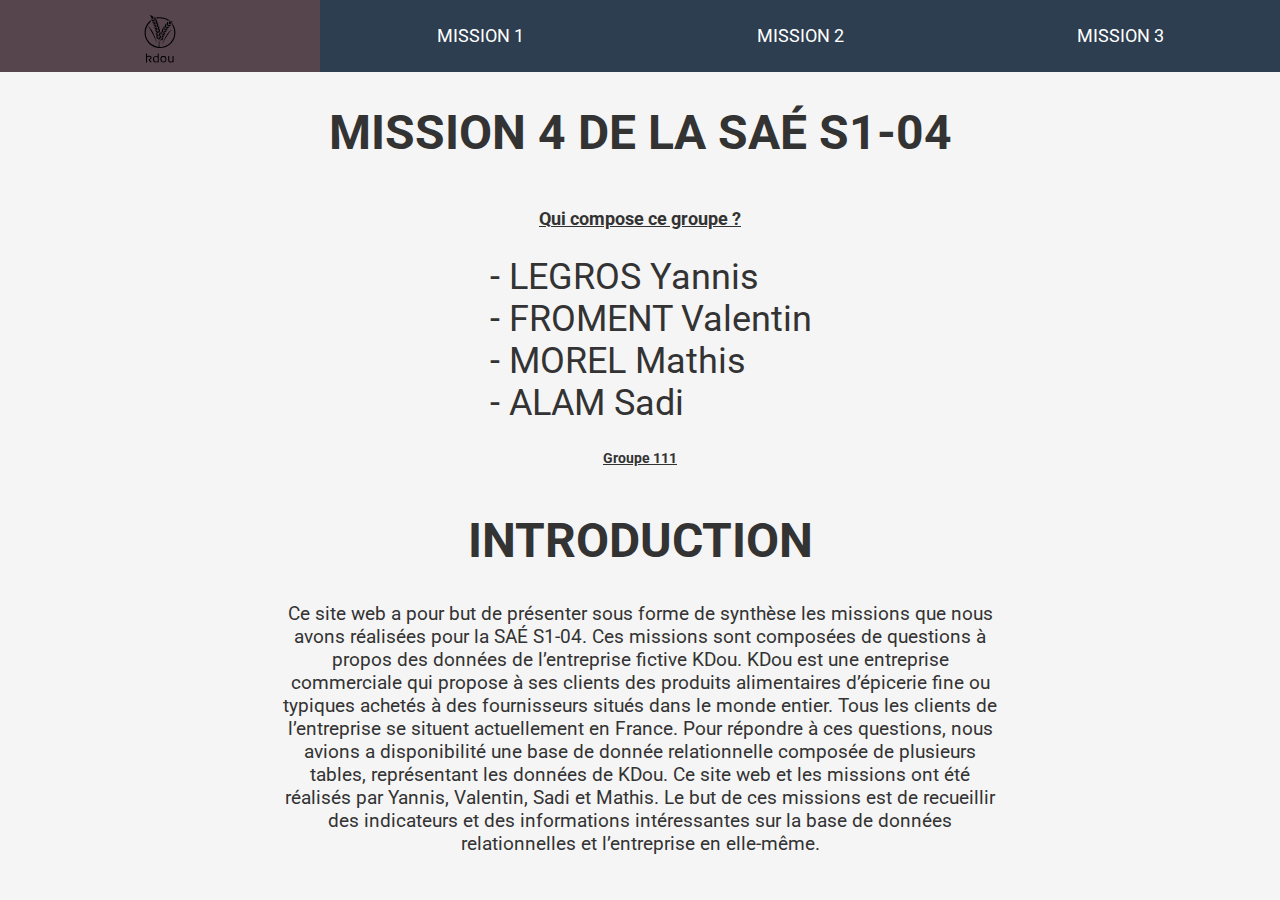
<file: index.html>
<!DOCTYPE html>
<html lang="fr">

<head>
  <meta charset="UTF-8" />
  <link rel="stylesheet" href="asset/css/style.css" />
  <title>Mission 4 de la SAÉ S1-04</title>
</head>

<body>
  <header>
    <div class="menu">
      <ul>
        <li>
          <a href="index.html" class="titre">
            <img src="./asset/img/logo.svg" alt="logo" height="75" width="200" />
          </a>
        </li>
        <li><a href="mission1.html">Mission 1</a></li>
        <li><a href="mission2.html">Mission 2</a></li>
        <li><a href="mission3.html">Mission 3</a></li>
      </ul>
    </div>
  </header>
  <section>
    <h1>Mission 4 de la SAÉ S1-04</h1>
    <h2>Qui compose ce groupe ?</h2>
    <ul>
      <li class="liste">LEGROS Yannis</li>
      <li class="liste">FROMENT Valentin</li>
      <li class="liste">MOREL Mathis</li>
      <li class="liste">ALAM Sadi</li>
    </ul>
    <h3>Groupe 111</h3>
    <h1>Introduction</h1>
    <section class="intro">
      Ce site web a pour but de présenter sous forme de synthèse les missions
      que nous avons réalisées pour la SAÉ S1-04. Ces missions sont composées
      de questions à propos des données de l’entreprise fictive KDou. KDou est
      une entreprise commerciale qui propose à ses clients des produits
      alimentaires d’épicerie fine ou typiques achetés à des fournisseurs
      situés dans le monde entier. Tous les clients de l’entreprise se situent
      actuellement en France. Pour répondre à ces questions, nous avions a
      disponibilité une base de donnée relationnelle composée de plusieurs
      tables, représentant les données de KDou. Ce site web et les missions
      ont été réalisés par Yannis, Valentin, Sadi et Mathis. Le but de ces
      missions est de recueillir des indicateurs et des informations
      intéressantes sur la base de données relationnelles et l’entreprise en
      elle-même.
    </section>
  </section>
</body>

</html>
</file>
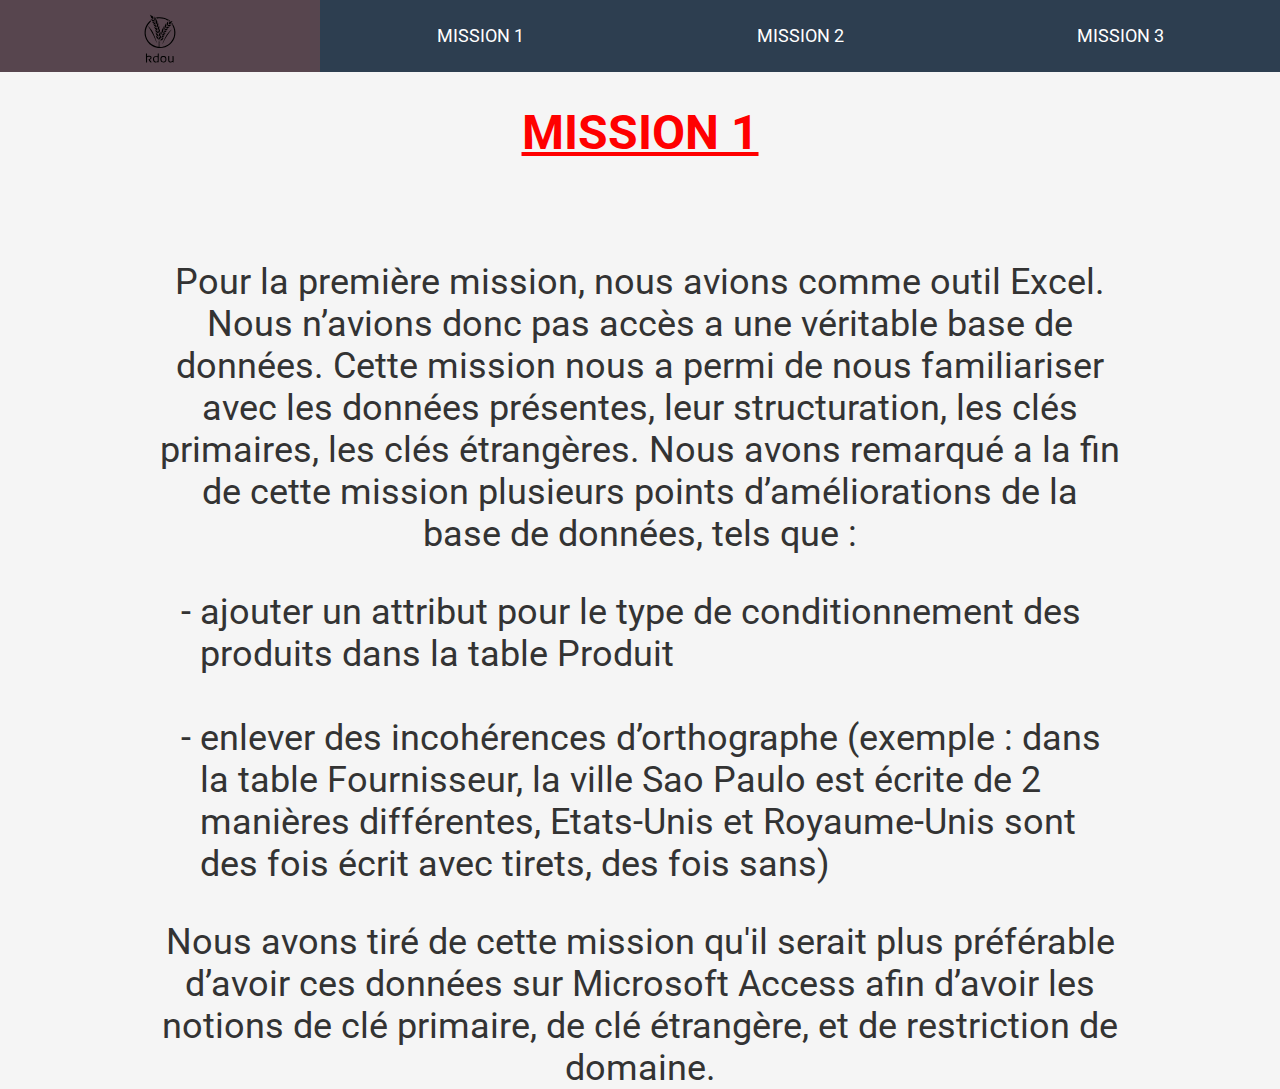
<file: mission1.html>
<!DOCTYPE html>
<html lang="fr">
  <head>
    <meta charset="UTF-8" />
    <link rel="stylesheet" href="asset/css/style.css" />
    <title>Mission 1</title>
  </head>
  <body>
    <header>
      <div class="menu">
        <ul>
          <li>
            <a href="index.html" class="titre">
              <img
                src="./asset/img/logo.svg"
                alt="logo"
                height="75"
                width="200"
              />
            </a>
          </li>
          <li><a href="mission1.html">Mission 1</a></li>
          <li><a href="mission2.html">Mission 2</a></li>
          <li><a href="mission3.html">Mission 3</a></li>
        </ul>
      </div>
    </header>
    <h1 class="titreMission">Mission 1</h1>
    <section class="mission">
      Pour la première mission, nous avions comme outil Excel. Nous n’avions
      donc pas accès a une véritable base de données. Cette mission nous a permi
      de nous familiariser avec les données présentes, leur structuration, les
      clés primaires, les clés étrangères. Nous avons remarqué a la fin de cette
      mission plusieurs points d’améliorations de la base de données, tels que :
      <ul>
        <li class="liste">
          ajouter un attribut pour le type de conditionnement des produits dans
          la table Produit
        </li>
        <br />
        <li class="liste">
          enlever des incohérences d’orthographe (exemple : dans la table
          Fournisseur, la ville Sao Paulo est écrite de 2 manières différentes,
          Etats-Unis et Royaume-Unis sont des fois écrit avec tirets, des fois
          sans)
        </li>
      </ul>

      Nous avons tiré de cette mission qu'il serait plus préférable d’avoir ces
      données sur Microsoft Access afin d’avoir les notions de clé primaire, de
      clé étrangère, et de restriction de domaine.
    </section>
  </body>
</html>
</file>
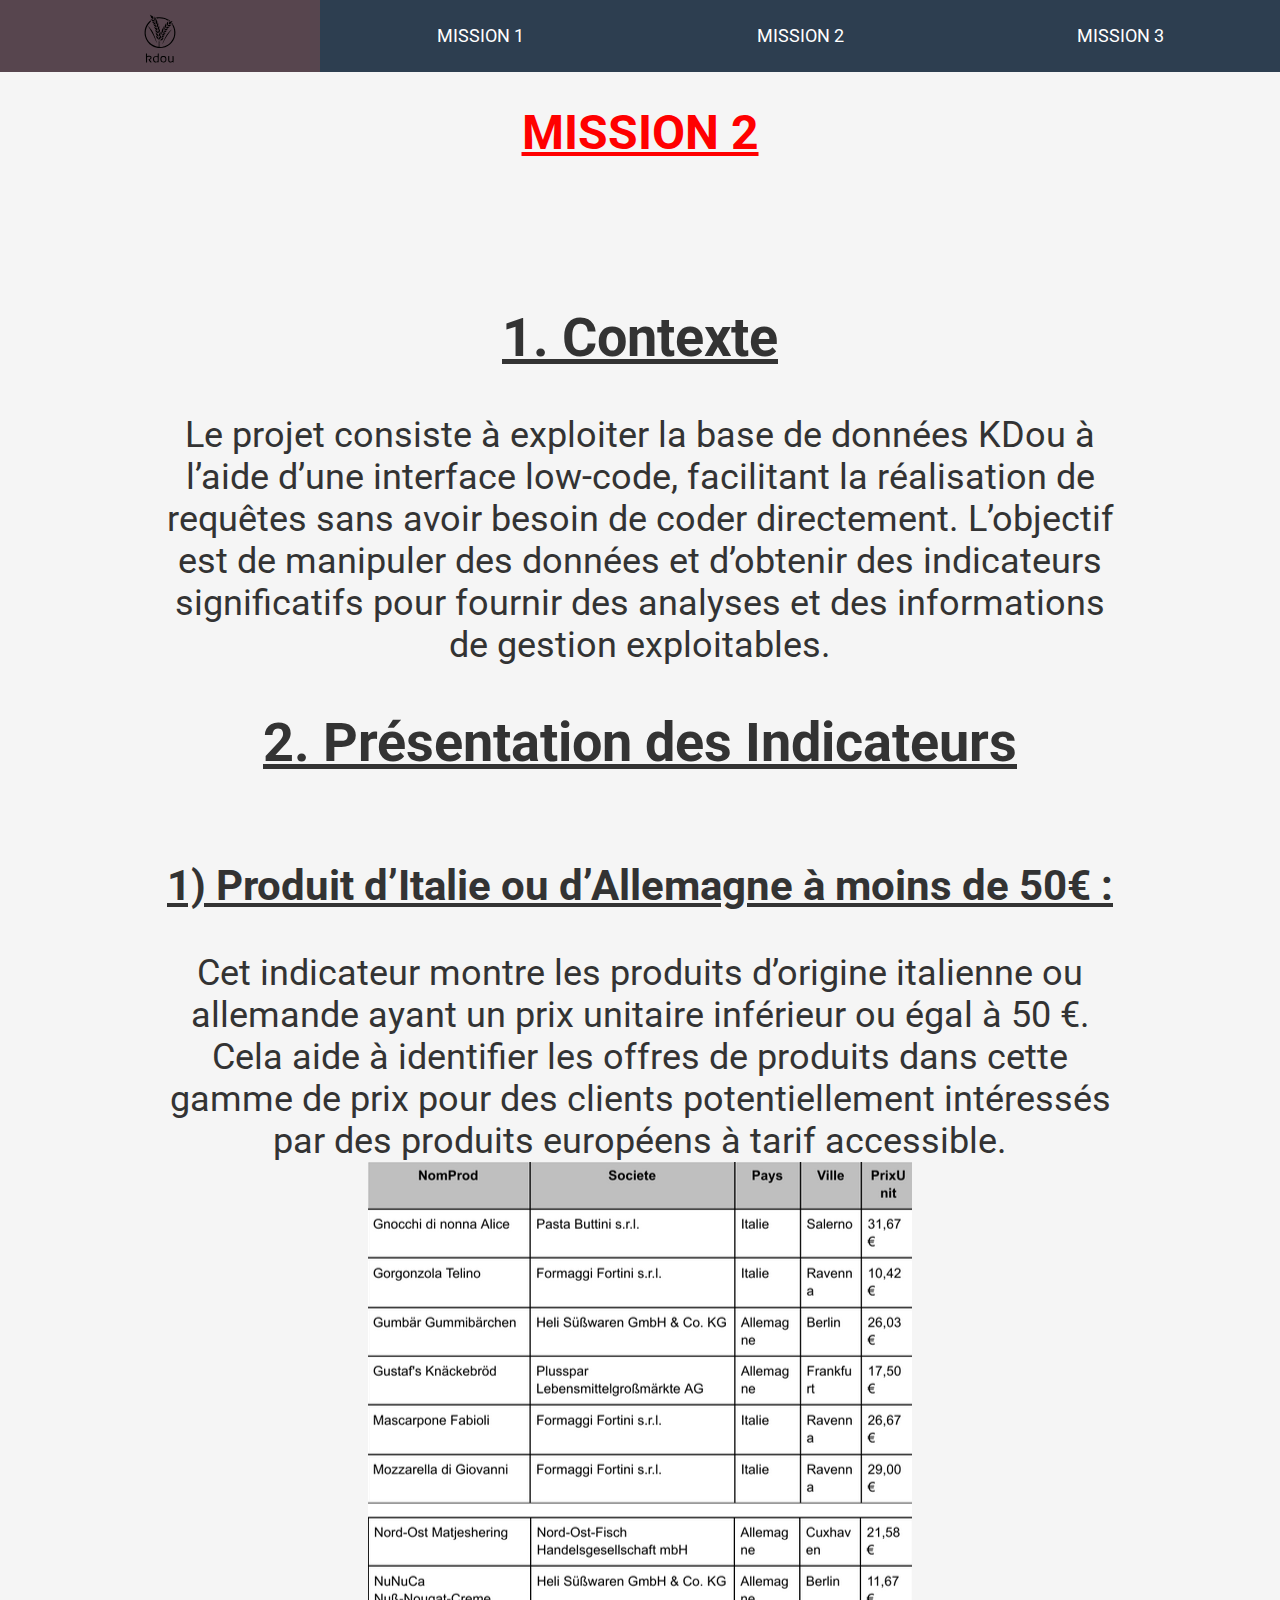
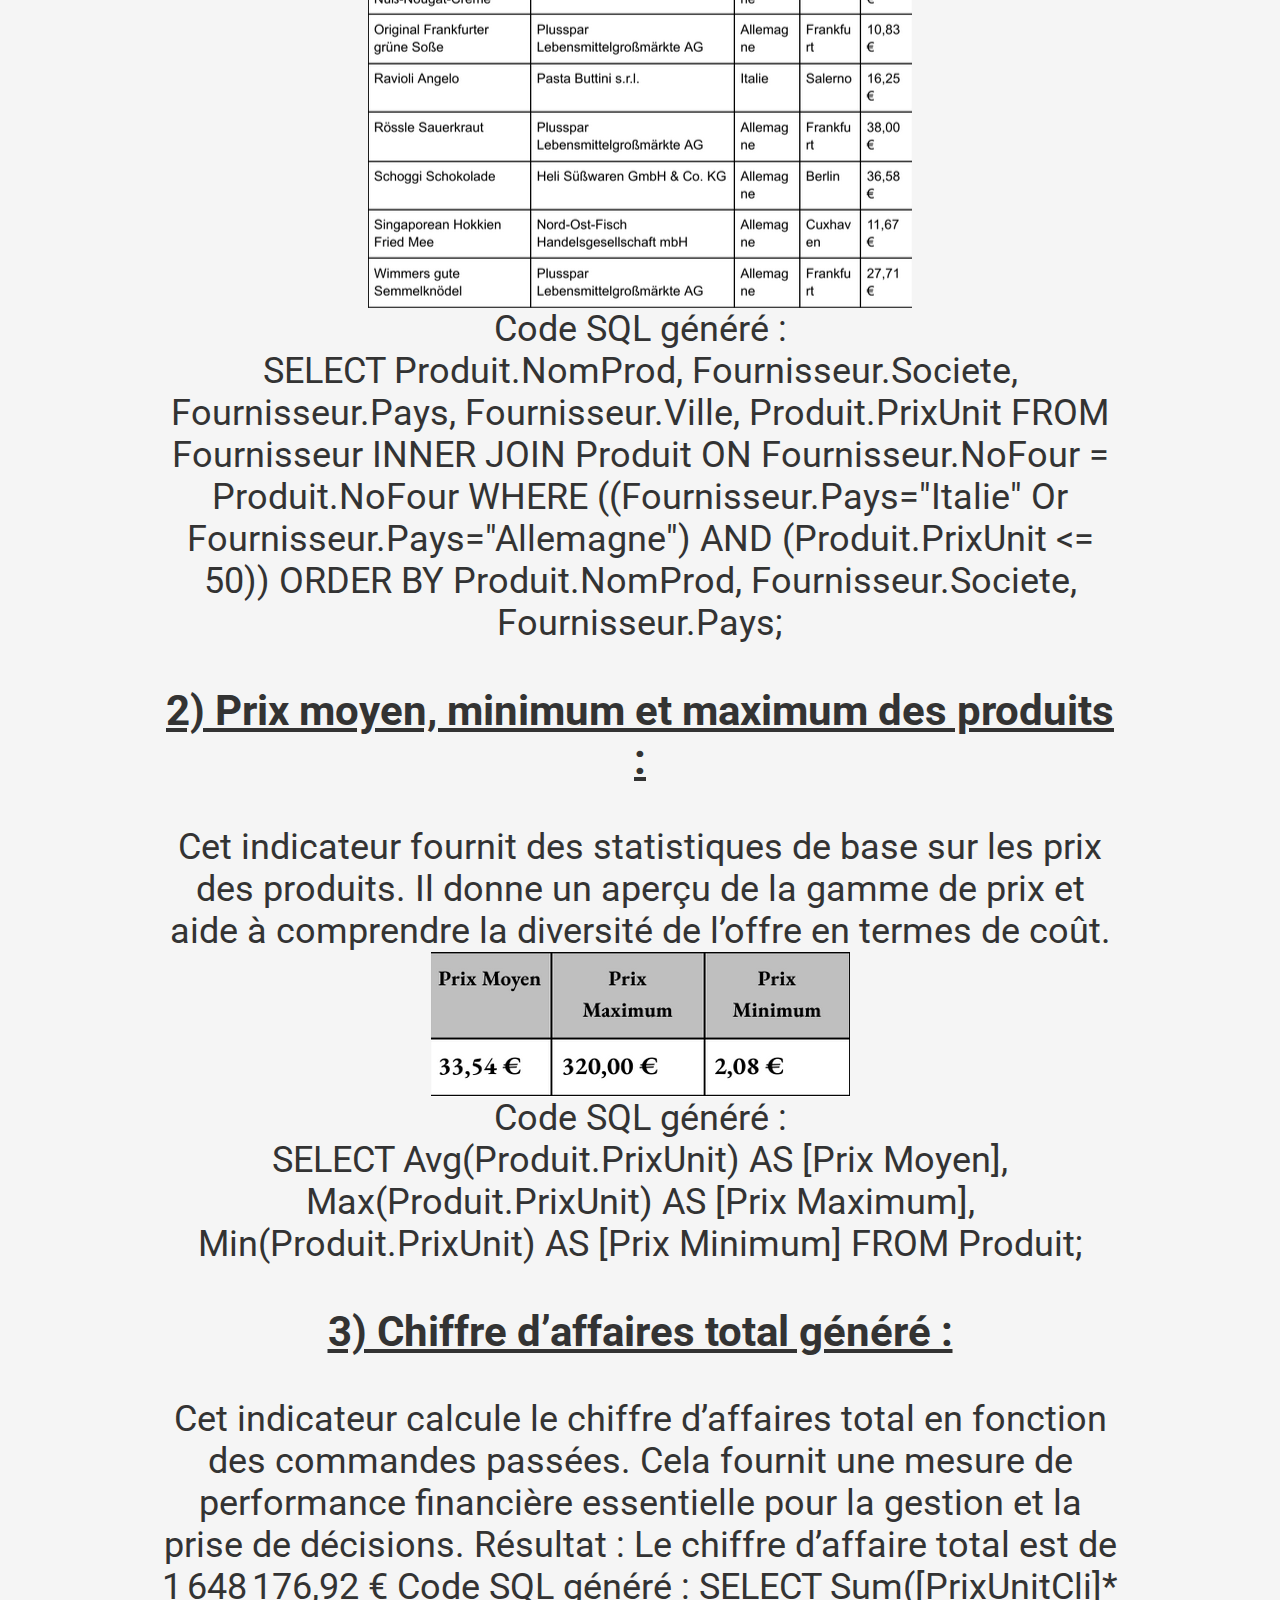
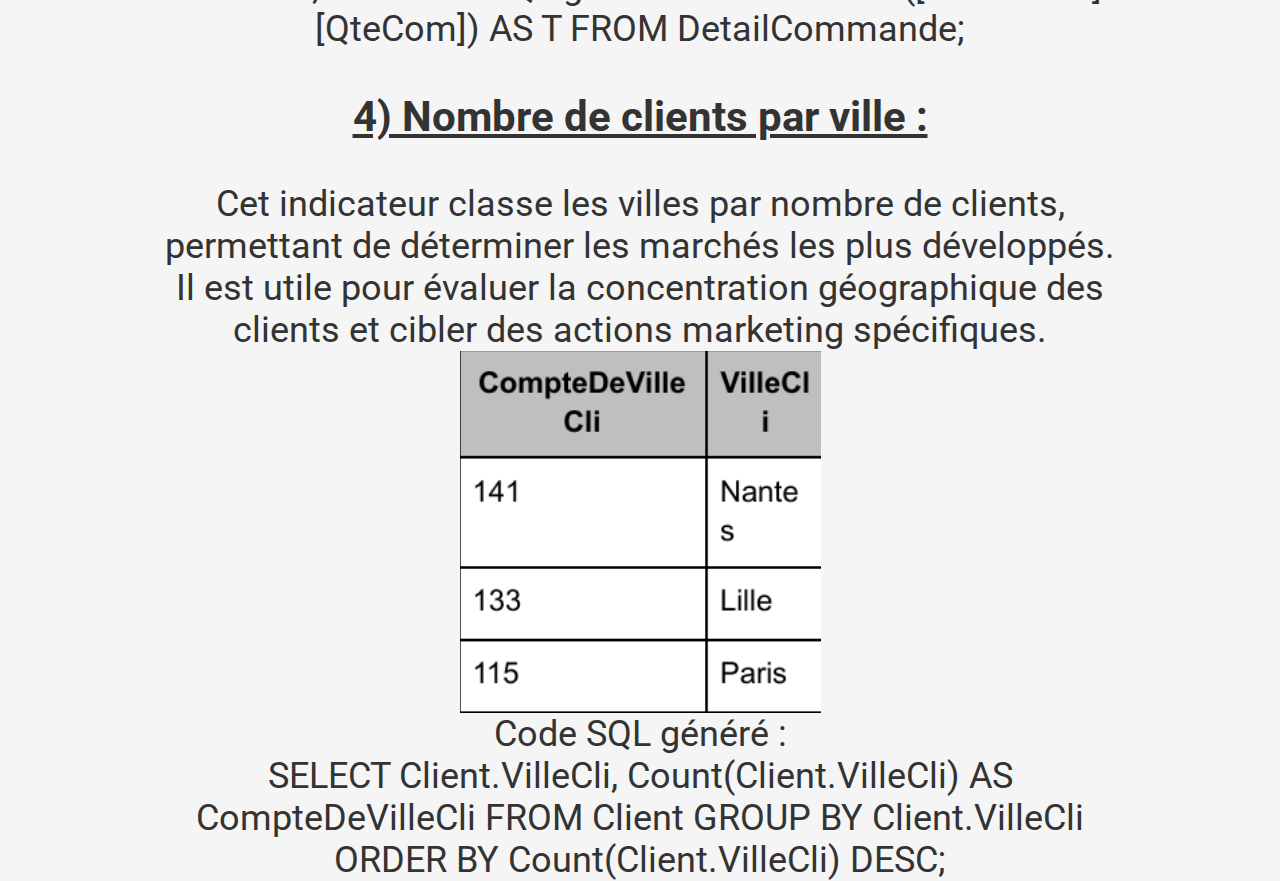
<file: mission2.html>
<!DOCTYPE html>
<html lang="fr">
  <head>
    <meta charset="UTF-8" />
    <link rel="stylesheet" href="asset/css/style.css" />
    <title>Mission 2</title>
  </head>
  <body>
    <header>
      <div class="menu">
        <ul>
          <li>
            <a href="index.html" class="titre">
              <img
                src="./asset/img/logo.svg"
                alt="logo"
                height="75"
                width="200"
              />
            </a>
          </li>
          <li><a href="mission1.html">Mission 1</a></li>
          <li><a href="mission2.html">Mission 2</a></li>
          <li><a href="mission3.html">Mission 3</a></li>
        </ul>
      </div>
    </header>
    <h1 class="titreMission">Mission 2</h1>
    <section class="mission">
      <h2>1. Contexte</h2>
      Le projet consiste à exploiter la base de données KDou à l’aide d’une
      interface low-code, facilitant la réalisation de requêtes sans avoir
      besoin de coder directement. L’objectif est de manipuler des données et
      d’obtenir des indicateurs significatifs pour fournir des analyses et des
      informations de gestion exploitables.
      <h2>2. Présentation des Indicateurs</h2>
      <h3>1) Produit d’Italie ou d’Allemagne à moins de 50€ :</h3>
      Cet indicateur montre les produits d’origine italienne ou allemande ayant
      un prix unitaire inférieur ou égal à 50 €. Cela aide à identifier les
      offres de produits dans cette gamme de prix pour des clients
      potentiellement intéressés par des produits européens à tarif accessible.
      <img src="asset/img/requete1.png" alt="Resultat de la requete" />
      Code SQL généré : <br />
      SELECT Produit.NomProd, Fournisseur.Societe, Fournisseur.Pays,
      Fournisseur.Ville, Produit.PrixUnit FROM Fournisseur INNER JOIN Produit ON
      Fournisseur.NoFour = Produit.NoFour WHERE ((Fournisseur.Pays="Italie" Or
      Fournisseur.Pays="Allemagne") AND (Produit.PrixUnit <= 50)) ORDER BY
      Produit.NomProd, Fournisseur.Societe, Fournisseur.Pays;
      <h3>2) Prix moyen, minimum et maximum des produits :</h3>
      Cet indicateur fournit des statistiques de base sur les prix des produits.
      Il donne un aperçu de la gamme de prix et aide à comprendre la diversité
      de l’offre en termes de coût.
      <img src="asset/img/requete2.png" alt="Resultat de la requete" />
      Code SQL généré : <br />
      SELECT Avg(Produit.PrixUnit) AS [Prix Moyen], Max(Produit.PrixUnit) AS
      [Prix Maximum], Min(Produit.PrixUnit) AS [Prix Minimum] FROM Produit;
      <h3>3) Chiffre d’affaires total généré :</h3>
      Cet indicateur calcule le chiffre d’affaires total en fonction des
      commandes passées. Cela fournit une mesure de performance financière
      essentielle pour la gestion et la prise de décisions. Résultat : Le
      chiffre d’affaire total est de 1 648 176,92 € Code SQL généré : SELECT
      Sum([PrixUnitCli]*[QteCom]) AS T FROM DetailCommande;
      <h3>4) Nombre de clients par ville :</h3>
      Cet indicateur classe les villes par nombre de clients, permettant de
      déterminer les marchés les plus développés. Il est utile pour évaluer la
      concentration géographique des clients et cibler des actions marketing
      spécifiques.
      <img src="asset/img/requete4.png" alt="Resultat de la requete" />
      Code SQL généré :
      <br />
      SELECT Client.VilleCli, Count(Client.VilleCli) AS CompteDeVilleCli FROM
      Client GROUP BY Client.VilleCli ORDER BY Count(Client.VilleCli) DESC;
    </section>
  </body>
</html>
</file>
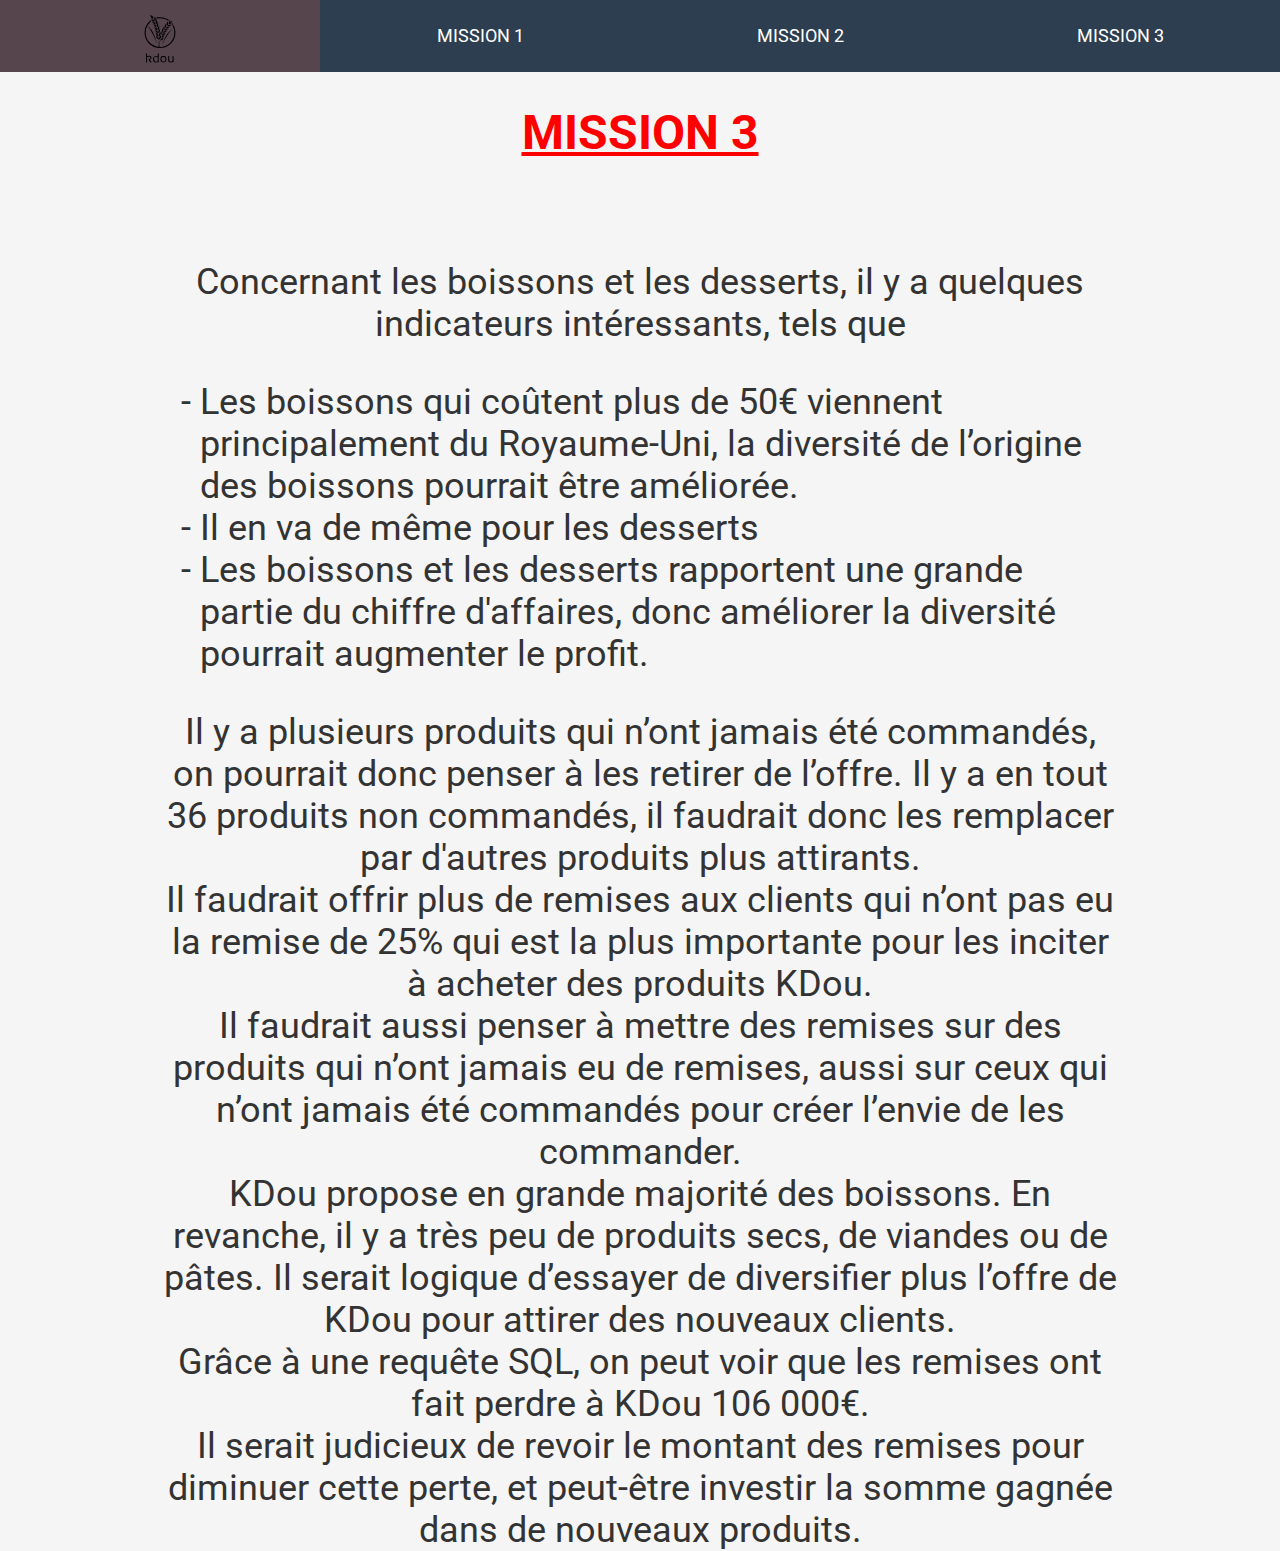
<file: mission3.html>
<!DOCTYPE html>
<html lang="fr">

<head>
  <meta charset="UTF-8" />
  <link rel="stylesheet" href="asset/css/style.css" />
  <title>Title</title>
</head>

<body>
  <header>
    <div class="menu">
      <ul>
        <li>
          <a href="index.html" class="titre">
            <img src="./asset/img/logo.svg" alt="logo" height="75" width="200" />
          </a>
        </li>
        <li><a href="mission1.html">Mission 1</a></li>
        <li><a href="mission2.html">Mission 2</a></li>
        <li><a href="mission3.html">Mission 3</a></li>
      </ul>
    </div>
  </header>
  <h1 class="titreMission">Mission 3</h1>
  <section class="mission">
    Concernant les boissons et les desserts, il y a quelques indicateurs intéressants, tels que
    <ul>
      <li class="liste">Les boissons qui coûtent plus de 50€ viennent principalement du Royaume-Uni, la diversité de
        l’origine des
        boissons pourrait être améliorée.</li>
      <li class="liste">Il en va de même pour les desserts
      </li class="liste">
      <li class="liste">Les boissons et les desserts rapportent une grande partie du chiffre d'affaires, donc améliorer
        la diversité
        pourrait augmenter le profit.</li>
    </ul>
    Il y a plusieurs produits qui n’ont jamais été commandés, on pourrait donc penser à les retirer de l’offre.
    Il y a en tout 36 produits non commandés, il faudrait donc les remplacer par d'autres produits plus attirants.
    <br>
    Il faudrait offrir plus de remises aux clients qui n’ont pas eu la remise de 25% qui est la plus importante pour les
    inciter à acheter des produits KDou.<br>
    Il faudrait aussi penser à mettre des remises sur des produits qui n’ont jamais eu de remises, aussi sur ceux qui
    n’ont jamais été commandés pour créer l’envie de les commander.<br>

    KDou propose en grande majorité des boissons. En revanche, il y a très peu de produits secs, de viandes ou de pâtes.
    Il serait logique d’essayer de diversifier plus l’offre de KDou pour attirer des nouveaux clients.<br>

    Grâce à une requête SQL, on peut voir que les remises ont fait perdre à KDou 106 000€.<br>
    Il serait judicieux de revoir le montant des remises pour diminuer cette perte, et peut-être investir la somme
    gagnée dans de nouveaux produits.

  </section>
</body>

</html>
</file>
<file: asset/css/style.css>
@import url("https://fonts.googleapis.com/css2?family=Roboto:wght@500&display=swap");
:root {
  --background: #f5f5f5;
  --menu-color: #2d3e50;
  --active-color: #ff6347;
  --text-color: #333333;
  --hover-color: rgba(255, 99, 71, 0.2);
}

html {
  font-size: 12px;
}
html,
body {
  height: 100%;
}
a {
  text-decoration: none;
}
.titre {
  display: flex;
  justify-content: left;
  float: left;
}
h1 {
  text-transform: uppercase;
  color: var(--text-color);
}

body {
  background-color: var(--background);
  margin: 0;
  font-family: "Roboto", sans-serif;
  color: var(--text-color);
}

.menu {
  display: flex;
  justify-content: center;
  padding: 0;
}

.menu > ul {
  display: flex;
  width: 100%;
  height: 6rem;
  background-color: var(--menu-color);
  padding: 0;
  margin: 0;
}
.menu > ul > a > img {
  color: white;
}

.menu > ul > li {
  list-style: none;
  flex: 1;
  display: flex;
  justify-content: center;
  align-items: center;
  height: 100%;
  font-size: 1.5rem;
  transition: background-color 0.3s ease;
}

.menu > ul > li:first-child {
  margin-left: 0;
}

.menu > ul > li > a {
  text-decoration: none;
  color: white;
  text-transform: uppercase;
  display: block;
  width: 100%;
  height: 100%;
  text-align: center;
  line-height: 6rem;
  transition: color 0.3s ease;
}

.menu > ul > li:hover {
  background-color: var(--hover-color);
}

.active {
  background-color: var(--active-color);
  color: #ffffff;
  font-weight: bold;
}

aside {
  align-items: center;
  float: right;
  display: flex;
  justify-content: right;
  flex-direction: column;
  height: 100%;
  background-color: var(--menu-color);
  width: 25%;
  flex-wrap: wrap;
  color: #ffffff;
  min-height: 100vh;
}

aside > h2 {
  display: flex;
  align-items: center;
  float: none;
  font-size: 1.7rem;
  color: #ffffff;
}

aside > ul {
  align-items: center;
  font-size: 1.9rem;
  float: none;
  display: flex;
  flex-direction: column;
  list-style: none;
  color: #ffffff;
}
section {
  display: flex;
  justify-content: center;
  align-items: center;
  flex-direction: column;
  width: 75%; /* La largeur de ta section */
  margin: 0 auto; /* Centrer la section horizontalement */
  text-align: center; /* Centrer le texte à l'intérieur de la section */
}

section > h1 {
  justify-content: center;
  font-size: 4rem;
}
section > ul {
  list-style: "- ";
}
section > ul > li {
  font-size: 1.4rem;
}

.intro {
  font-size: 1.6rem;
}

.liste {
  font-size: 3rem;
  text-align: left;
}

.mission {
  margin-top: 100px;
  font-size: 3em;
}

.titreMission {
  font-size: 4rem;
  color: red;
  text-align: center;
  text-decoration: underline;
  font-weight: bold;
}

section > h2 {
  text-decoration: underline;
  font-weight: bold;
}

section > h3 {
  text-decoration: underline;
  font-weight: bold;
}
</file>
